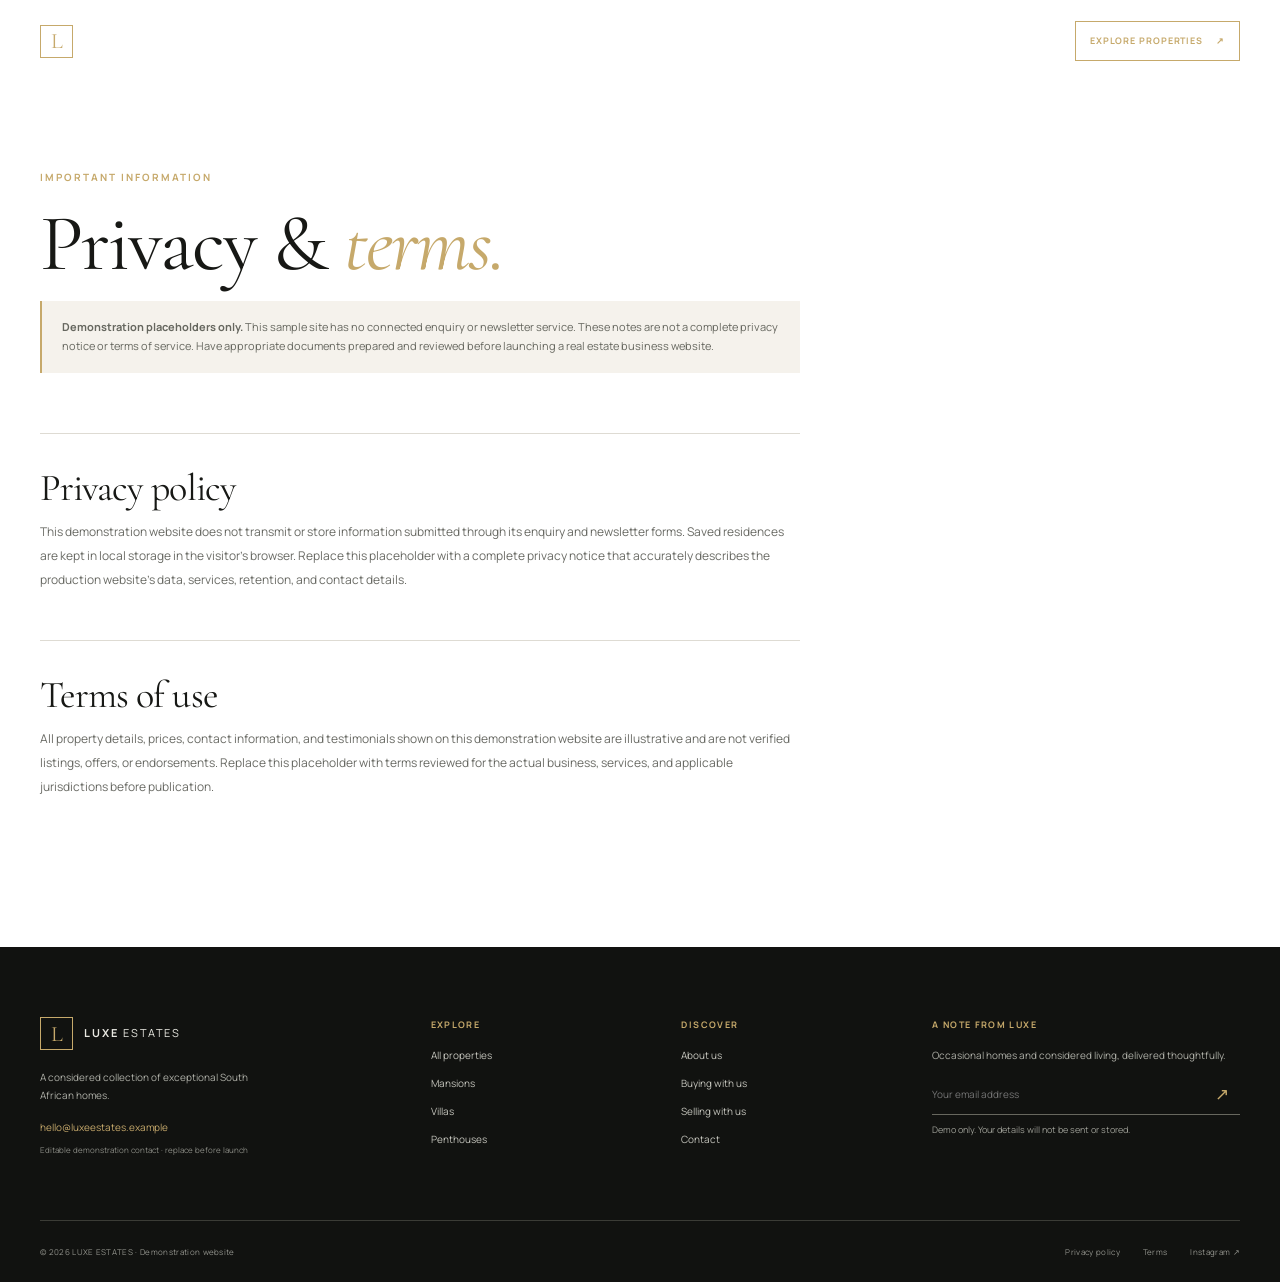
<file: legal.html>
<!doctype html>
<html lang="en">
<head>
  <meta charset="utf-8">
  <meta name="viewport" content="width=device-width, initial-scale=1">
  <meta name="theme-color" content="#111210">
  <meta name="description" content="Demonstration privacy and terms information for the LUXE ESTATES sample website.">
  <meta property="og:title" content="Privacy & Terms | LUXE ESTATES">
  <meta property="og:description" content="Demonstration privacy and terms information for the LUXE ESTATES sample website.">
  <meta property="og:type" content="website">
  <meta property="og:image" content="https://images.unsplash.com/photo-1600607687939-ce8a6c25118c?auto=format&fit=crop&w=1200&q=85">
  <meta name="twitter:card" content="summary_large_image">
  <title>Privacy & Terms | LUXE ESTATES</title>
  <link rel="preconnect" href="https://fonts.googleapis.com">
  <link rel="preconnect" href="https://fonts.gstatic.com" crossorigin>
  <link href="https://fonts.googleapis.com/css2?family=Cormorant+Garamond:wght@400;500;600&family=Manrope:wght@400;500;600;700&display=swap" rel="stylesheet">
  <link rel="stylesheet" href="styles.css">
  <script src="properties.js" defer></script>
  <script src="app.js" defer></script>
</head>
<body data-page="legal">
  <a class="skip-link" href="#main">Skip to content</a>
  <div id="site-header"></div>
  <main class="legal-page wrap" id="main">
    <p class="eyebrow">Important information</p>
    <h1>Privacy &amp; <em>terms.</em></h1>
    <p class="legal-notice"><strong>Demonstration placeholders only.</strong> This sample site has no connected enquiry or newsletter service. These notes are not a complete privacy notice or terms of service. Have appropriate documents prepared and reviewed before launching a real estate business website.</p>
    <section class="legal-document" id="privacy-policy">
      <h2>Privacy policy</h2>
      <p>This demonstration website does not transmit or store information submitted through its enquiry and newsletter forms. Saved residences are kept in local storage in the visitor's browser. Replace this placeholder with a complete privacy notice that accurately describes the production website's data, services, retention, and contact details.</p>
    </section>
    <section class="legal-document" id="terms">
      <h2>Terms of use</h2>
      <p>All property details, prices, contact information, and testimonials shown on this demonstration website are illustrative and are not verified listings, offers, or endorsements. Replace this placeholder with terms reviewed for the actual business, services, and applicable jurisdictions before publication.</p>
    </section>
  </main>
  <div id="site-footer"></div>
</body>
</html>
</file>
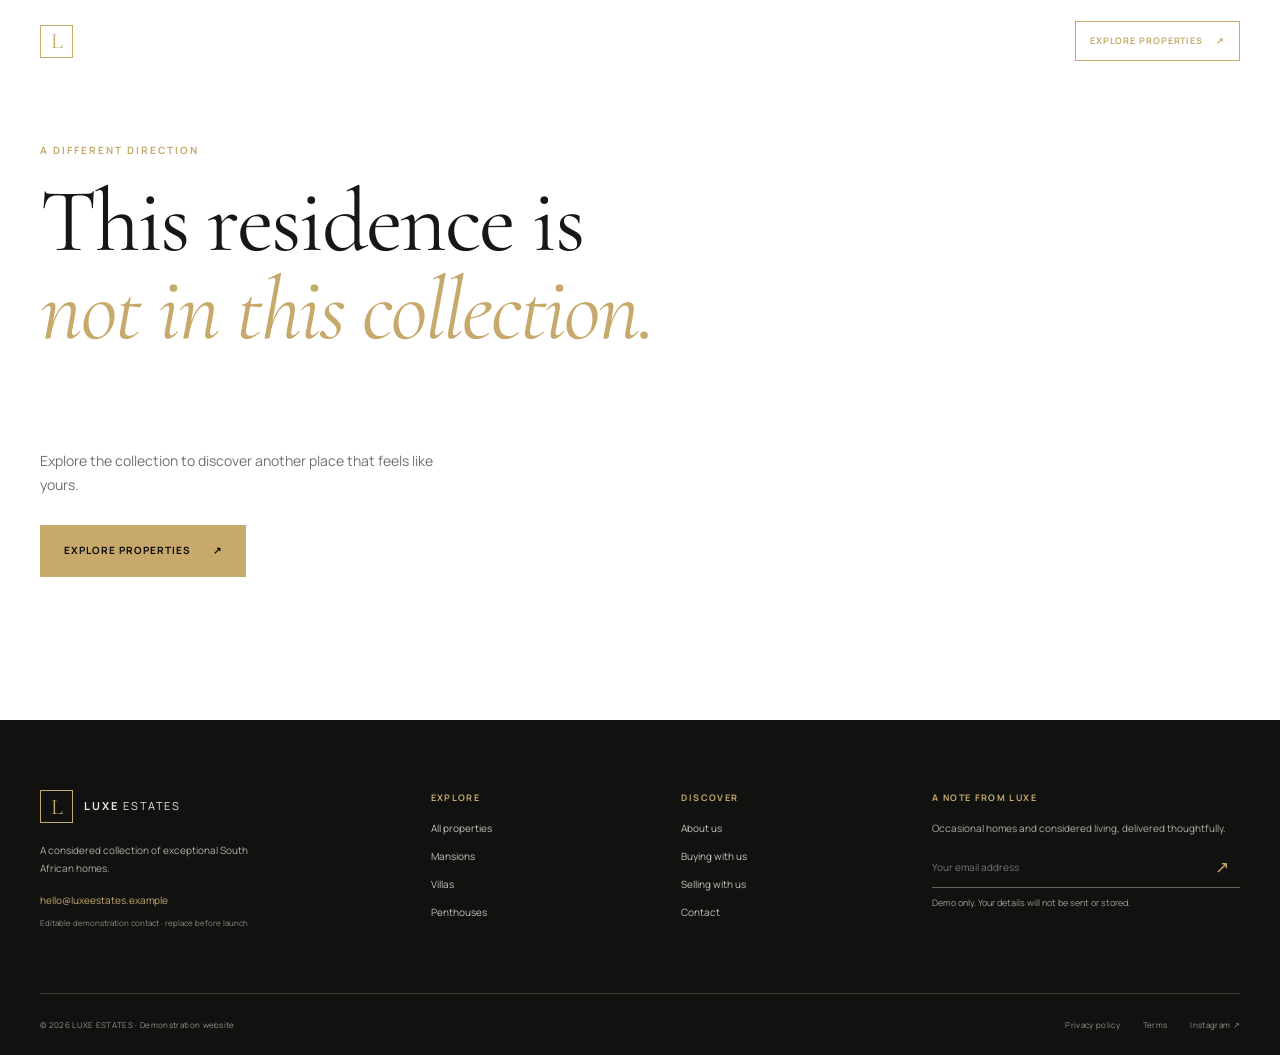
<file: property.html>
<!doctype html>
<html lang="en">
<head>
  <meta charset="utf-8">
  <meta name="viewport" content="width=device-width, initial-scale=1">
  <meta name="theme-color" content="#111210">
  <meta name="description" content="Explore a distinctive home from the LUXE ESTATES collection.">
  <meta property="og:title" content="Residence | LUXE ESTATES">
  <meta property="og:description" content="A distinctive home from the LUXE ESTATES collection.">
  <meta property="og:type" content="website">
  <meta property="og:image" content="https://images.unsplash.com/photo-1600607687939-ce8a6c25118c?auto=format&fit=crop&w=1200&q=85">
  <meta name="twitter:card" content="summary_large_image">
  <title>Residence | LUXE ESTATES</title>
  <link rel="preconnect" href="https://fonts.googleapis.com">
  <link rel="preconnect" href="https://fonts.gstatic.com" crossorigin>
  <link rel="preconnect" href="https://images.unsplash.com">
  <link href="https://fonts.googleapis.com/css2?family=Cormorant+Garamond:wght@400;500;600&family=Manrope:wght@400;500;600;700&display=swap" rel="stylesheet">
  <link rel="stylesheet" href="styles.css">
  <script src="properties.js" defer></script>
  <script src="app.js" defer></script>
</head>
<body data-page="detail">
  <a class="skip-link" href="#main">Skip to content</a>
  <div id="site-header"></div>
  <main id="main"><div id="property-detail"></div></main>
  <div id="site-footer"></div>
</body>
</html>
</file>
<file: styles.css>
:root {
  color-scheme: light;
  --ink: #171815;
  --black: #0a0a0a;
  --charcoal: #1c1c1c;
  --paper: #f5f2ec;
  --white: #fff;
  --gold: #c6a96b;
  --muted: #797a73;
  --line: #dedbd3;
  --serif: "Cormorant Garamond", Georgia, serif;
  --sans: "Manrope", Arial, sans-serif;
}

* { box-sizing: border-box; }
html { scroll-behavior: smooth; scroll-padding-top: 88px; }
body { margin: 0; color: var(--ink); background: var(--white); font-family: var(--sans); font-size: 14px; line-height: 1.7; -webkit-font-smoothing: antialiased; }
img { display: block; width: 100%; }
a { color: inherit; text-decoration: none; }
button, input, select, textarea { font: inherit; }
button, select { cursor: pointer; }
button:focus-visible, a:focus-visible, input:focus-visible, select:focus-visible, textarea:focus-visible { outline: 2px solid var(--gold); outline-offset: 4px; }
.wrap { width: min(1240px, calc(100% - 80px)); margin-inline: auto; }
.visually-hidden { position: absolute; width: 1px; height: 1px; padding: 0; margin: -1px; overflow: hidden; clip: rect(0, 0, 0, 0); white-space: nowrap; border: 0; }
.skip-link { position: fixed; top: 10px; left: 10px; z-index: 100; padding: 10px 14px; color: var(--black); background: var(--white); transform: translateY(-160%); }
.skip-link:focus { transform: translateY(0); }
.eyebrow { margin: 0 0 20px; color: var(--gold); font-size: 10px; font-weight: 700; letter-spacing: .2em; line-height: 1.5; text-transform: uppercase; }
h1, h2, h3, p { margin-top: 0; }
h1, h2 { font-family: var(--serif); font-weight: 400; letter-spacing: -.025em; line-height: .98; }
h1 em, h2 em { color: var(--gold); font-weight: 400; }
.button { min-height: 52px; display: inline-flex; align-items: center; justify-content: center; gap: 22px; padding: 0 23px; border: 1px solid transparent; font-size: 10px; font-weight: 700; letter-spacing: .1em; text-transform: uppercase; transition: background .25s, color .25s, border-color .25s, transform .25s; }
.button:hover { transform: translateY(-2px); }
.button-gold { color: var(--black); background: var(--gold); }
.button-gold:hover { background: #d6bb81; }
.button-dark { color: var(--white); background: var(--ink); }
.button-dark:hover { background: #35362f; }
.button-outline-light { color: var(--white); border-color: rgba(255,255,255,.55); }
.button-outline-light:hover { color: var(--black); background: var(--white); border-color: var(--white); }
.text-link { display: inline-flex; align-items: center; gap: 14px; padding-bottom: 7px; border-bottom: 1px solid var(--gold); font-size: 10px; font-weight: 700; letter-spacing: .11em; text-transform: uppercase; }
.text-link span, .card-link span { color: var(--gold); transition: transform .2s; }
.text-link:hover span, .card-link:hover span { transform: translate(3px, -3px); }

/* Navigation */
.site-header { position: absolute; z-index: 10; top: 0; left: 0; width: 100%; color: var(--white); border-bottom: 1px solid rgba(255,255,255,.16); }
.nav-wrap { min-height: 82px; display: flex; align-items: center; justify-content: space-between; }
.brand { display: inline-flex; align-items: center; gap: 11px; }
.brand-mark { width: 33px; height: 33px; display: grid; place-items: center; border: 1px solid var(--gold); color: var(--gold); font-family: var(--serif); font-size: 22px; line-height: 1; }
.brand-name { font-size: 11px; font-weight: 700; letter-spacing: .19em; }
.brand-name span { font-weight: 400; letter-spacing: .14em; }
.primary-nav { display: flex; align-items: center; gap: clamp(16px, 2.3vw, 34px); }
.primary-nav > a:not(.nav-cta) { font-size: 10px; letter-spacing: .08em; transition: color .2s; }
.primary-nav > a:not(.nav-cta):hover { color: var(--gold); }
.nav-cta { display: inline-flex; align-items: center; gap: 13px; padding: 11px 14px; border: 1px solid var(--gold); color: var(--gold); font-size: 9px; font-weight: 700; letter-spacing: .1em; text-transform: uppercase; transition: background .2s,color .2s; }
.nav-cta:hover { color: var(--black); background: var(--gold); }
.menu-toggle { display: none; }

/* Hero */
.hero { min-height: min(850px, 100svh); position: relative; display: flex; align-items: center; overflow: hidden; color: var(--white); background: var(--charcoal); }
.hero-image, .hero-shade { position: absolute; inset: 0; }
.hero-image { background: url("https://images.unsplash.com/photo-1600607687939-ce8a6c25118c?auto=format&fit=crop&w=2200&q=88") center 54%/cover no-repeat; animation: hero-settle 1.8s ease-out both; }
.hero-shade { background: linear-gradient(90deg, rgba(9,10,9,.76) 0%, rgba(9,10,9,.42) 48%, rgba(9,10,9,.1) 100%), linear-gradient(0deg, rgba(9,10,9,.3), transparent 35%); }
.hero-content { position: relative; z-index: 1; padding-top: 78px; animation: rise-in .8s .15s both; }
.hero-eyebrow { color: #e1c990; }
.hero h1 { max-width: 790px; margin-bottom: 25px; font-size: clamp(57px, 8vw, 108px); }
.hero-copy { max-width: 455px; margin-bottom: 32px; color: rgba(255,255,255,.83); font-size: 14px; line-height: 1.9; }
.hero-actions { display: flex; flex-wrap: wrap; gap: 13px; }
.scroll-note { position: absolute; z-index: 2; bottom: 39px; left: max(40px, calc((100% - 1240px)/2)); display: flex; align-items: center; gap: 12px; color: rgba(255,255,255,.8); font-size: 9px; letter-spacing: .14em; text-transform: uppercase; }
.scroll-line { width: 34px; height: 1px; background: var(--gold); }
.hero-index { position: absolute; right: max(40px, calc((100% - 1240px)/2)); bottom: 39px; display: flex; align-items: center; gap: 10px; color: rgba(255,255,255,.72); font-size: 9px; letter-spacing: .12em; }
.hero-index span:first-child { color: var(--gold); }
.hero-index-rule { width: 34px; height: 1px; background: rgba(255,255,255,.5); }
@keyframes hero-settle { from { transform: scale(1.04); } to { transform: scale(1); } }
@keyframes rise-in { from { opacity: 0; transform: translateY(20px); } to { opacity: 1; transform: translateY(0); } }

/* Search */
.search-section { position: relative; z-index: 2; background: var(--paper); }
.search-panel { min-height: 124px; display: grid; grid-template-columns: 1.1fr 1.1fr 1.05fr .7fr auto; align-items: center; gap: 0; padding: 24px 0; }
.search-field { display: grid; gap: 6px; padding: 0 18px; border-right: 1px solid var(--line); }
.search-field:first-child { padding-left: 0; }
.search-field > span, .listing-filters label > span { color: var(--muted); font-size: 9px; font-weight: 700; letter-spacing: .12em; text-transform: uppercase; }
.search-field select, .listing-filters select { width: 100%; border: 0; color: var(--ink); background: transparent; font-size: 12px; }
.search-submit { margin-left: 20px; white-space: nowrap; }

/* Editorial sections */
.section { padding: 114px 0; }
.section-heading { display: flex; align-items: end; justify-content: space-between; gap: 42px; margin-bottom: 48px; }
.section-heading h2, .categories-layout h2, .approach-copy h2, .contact-copy h2 { margin-bottom: 0; font-size: clamp(48px, 6.4vw, 78px); }
.heading-aside { max-width: 355px; padding-bottom: 5px; }
.heading-aside p, .heading-intro { margin-bottom: 20px; color: #686961; font-size: 12px; line-height: 1.9; }
.property-grid { display: grid; grid-template-columns: repeat(3, minmax(0, 1fr)); gap: 24px; }
.property-card { position: relative; min-width: 0; background: var(--white); }
.property-card-image { position: relative; display: block; aspect-ratio: 1.28 / 1; overflow: hidden; background: #d9d7d1; }
.property-card-image img { height: 100%; object-fit: cover; transition: transform .65s cubic-bezier(.2,.7,.2,1); }
.property-card:hover .property-card-image img { transform: scale(1.045); }
.property-type { position: absolute; bottom: 13px; left: 13px; padding: 7px 10px; color: var(--ink); background: rgba(255,255,255,.92); font-size: 8px; font-weight: 700; letter-spacing: .12em; text-transform: uppercase; }
.favorite-button { position: absolute; top: 13px; right: 13px; z-index: 1; width: 38px; height: 38px; display: grid; place-items: center; border: 0; border-radius: 50%; color: var(--ink); background: rgba(255,255,255,.95); font-family: Arial, sans-serif; font-size: 20px; transition: color .2s, background .2s, transform .2s; }
.favorite-button:hover, .favorite-button.is-saved { color: #9c4d42; }
.favorite-button:hover { transform: scale(1.08); }
.property-card-body { padding: 19px 2px 0; }
.property-location { margin-bottom: 5px; color: var(--muted); font-size: 9px; letter-spacing: .11em; text-transform: uppercase; }
.property-card h3 { margin-bottom: 3px; font-family: var(--serif); font-size: 29px; font-weight: 500; line-height: 1.2; }
.property-card h3 a:hover { color: #8d7442; }
.property-price { margin-bottom: 15px; font-size: 13px; font-weight: 600; }
.property-meta { display: flex; gap: 16px; padding: 12px 0; border-top: 1px solid var(--line); border-bottom: 1px solid var(--line); color: #60615b; font-size: 9px; }
.property-short { min-height: 48px; margin: 12px 0; color: #74756e; font-size: 10px; line-height: 1.7; }
.card-link { display: inline-flex; align-items: center; gap: 12px; font-size: 9px; font-weight: 700; letter-spacing: .12em; text-transform: uppercase; }
.card-link span { font-size: 14px; }

.signature-section { display: grid; grid-template-columns: 1.1fr .9fr; min-height: 620px; background: var(--black); color: var(--white); }
.signature-image { min-height: 560px; background: url("https://images.unsplash.com/photo-1600607687920-4e2a09cf159d?auto=format&fit=crop&w=1400&q=85") center/cover no-repeat; }
.signature-copy { align-self: center; max-width: 550px; padding: 72px clamp(40px, 7vw, 110px); }
.signature-copy h2 { margin-bottom: 25px; font-size: clamp(54px, 6vw, 76px); }
.signature-description { max-width: 440px; margin-bottom: 25px; color: #c5c4be; font-size: 12px; line-height: 2; }
.signature-facts { display: flex; flex-wrap: wrap; gap: 17px; margin-bottom: 29px; color: #e5e1d8; font-size: 9px; letter-spacing: .08em; text-transform: uppercase; }
.signature-facts span + span { padding-left: 17px; border-left: 1px solid #4a4a43; }
.demo-note { margin: 14px 0 0; color: #aaa79f; font-size: 9px; }

.lifestyle-section { background: var(--paper); }
.lifestyle-heading { align-items: end; }
.heading-intro { max-width: 380px; margin: 0 0 5px; }
.lifestyle-grid { display: grid; grid-template-columns: 1.45fr 1fr 1fr; gap: 15px; }
.lifestyle-tile { position: relative; height: 360px; overflow: hidden; background: #d4d0c7; }
.lifestyle-large { height: 430px; }
.lifestyle-tile::after { position: absolute; inset: 35% 0 0; background: linear-gradient(0deg, rgba(0,0,0,.56), transparent); content: ""; }
.lifestyle-tile img { height: 100%; object-fit: cover; transition: transform .7s; }
.lifestyle-tile:hover img { transform: scale(1.04); }
.lifestyle-tile > span { position: absolute; z-index: 1; bottom: 22px; left: 22px; color: var(--white); font-family: var(--serif); font-size: 24px; }

.categories-section { padding: 112px 0; color: var(--white); background: var(--charcoal); }
.categories-layout { display: grid; grid-template-columns: .8fr 1.2fr; gap: 12%; }
.categories-layout h2 { margin-bottom: 20px; }
.categories-intro { max-width: 320px; color: #b8b8b1; font-size: 12px; line-height: 1.9; }
.category-list { border-top: 1px solid #4a4a45; }
.category-list a { min-height: 69px; display: grid; grid-template-columns: 54px 1fr auto; align-items: center; border-bottom: 1px solid #4a4a45; transition: padding .2s, color .2s; }
.category-list a:hover { padding-inline: 9px; color: var(--gold); }
.category-list a > span:first-child { color: var(--gold); font-size: 9px; }
.category-list strong { font-family: var(--serif); font-size: 25px; font-weight: 400; }
.category-arrow { color: var(--gold); }

.approach-section { padding: 110px 0; }
.approach-layout { display: grid; grid-template-columns: 1fr 1fr; align-items: center; gap: 11%; }
.approach-image { min-height: 540px; background: url("https://images.unsplash.com/photo-1600566753086-00f18fb6b3ea?auto=format&fit=crop&w=1100&q=85") center/cover no-repeat; }
.approach-copy { max-width: 480px; }
.approach-copy h2 { margin-bottom: 26px; font-size: clamp(48px, 5.4vw, 70px); }
.approach-copy > p:not(.eyebrow) { color: #686961; font-size: 12px; line-height: 2; }
.approach-copy .text-link { margin-top: 13px; }

.values-section { padding: 85px 0 105px; background: var(--paper); }
.values-heading { margin-bottom: 46px; }
.values-heading h2 { font-size: clamp(40px, 5vw, 65px); }
.values-grid { display: grid; grid-template-columns: repeat(4, 1fr); gap: 28px; }
.values-grid article { padding-top: 17px; border-top: 1px solid #cfcac0; }
.value-number { color: var(--gold); font-size: 9px; letter-spacing: .14em; }
.values-grid h3 { margin: 19px 0 9px; font-family: var(--serif); font-size: 26px; font-weight: 500; }
.values-grid p { margin: 0; color: #70716a; font-size: 10px; line-height: 1.9; }

.testimonial-section { padding: 105px 0; color: var(--white); background: #20211e; text-align: center; }
.testimonial-inner { max-width: 840px; }
.testimonial-inner h2 { margin: 0 auto 22px; font-size: clamp(36px, 5vw, 61px); line-height: 1.1; }
.testimonial-byline { color: #b7b5ad; font-size: 9px; letter-spacing: .04em; }
.testimonial-controls { display: flex; justify-content: center; align-items: center; gap: 24px; margin-top: 32px; color: #c8c5bb; font-size: 9px; }
.testimonial-rule { display: inline-block; width: 42px; height: 1px; margin: 0 10px 3px; background: var(--gold); }

.contact-section { padding: 110px 0; background: #f8f7f4; }
.contact-layout { display: grid; grid-template-columns: .82fr 1.18fr; gap: 11%; }
.contact-copy { max-width: 420px; }
.contact-copy h2 { margin-bottom: 20px; }
.contact-copy > p:not(.eyebrow) { max-width: 360px; color: #696a64; font-size: 12px; line-height: 1.9; }
.contact-detail { display: grid; gap: 5px; margin-top: 37px; }
.contact-detail span { color: var(--muted); font-size: 9px; letter-spacing: .1em; text-transform: uppercase; }
.contact-detail a { font-family: var(--serif); font-size: 24px; }
.contact-detail small { color: var(--muted); font-size: 9px; }
.contact-form, .agent-card form { display: grid; gap: 20px; }
.form-row { display: grid; grid-template-columns: 1fr 1fr; gap: 17px; }
.contact-form label, .agent-card label { display: grid; gap: 7px; color: #696a64; font-size: 9px; font-weight: 700; letter-spacing: .1em; text-transform: uppercase; }
.contact-form input, .contact-form select, .contact-form textarea, .agent-card input, .agent-card textarea { width: 100%; padding: 9px 0; border: 0; border-bottom: 1px solid #c9c7c0; border-radius: 0; color: var(--ink); background: transparent; outline-offset: 2px; resize: vertical; }
.contact-form .button, .agent-card .button { justify-self: start; }
.form-feedback { margin: -8px 0 0; color: #77776f; font-size: 9px; line-height: 1.6; }

/* Listing and detail pages */
.page-intro { padding: 175px 0 74px; color: var(--white); background: var(--charcoal); }
.page-intro h1 { margin-bottom: 18px; font-size: clamp(60px, 8vw, 95px); }
.page-intro .wrap > p:last-child { max-width: 420px; margin: 0; color: #c2c1ba; font-size: 12px; }
.listing-section { min-height: 500px; padding: 50px 0 100px; background: #fbfaf8; }
.listing-filters { display: grid; grid-template-columns: 1fr 1fr 1.1fr .7fr 1fr auto; align-items: end; gap: 18px; padding-bottom: 23px; border-bottom: 1px solid var(--line); }
.listing-filters label { display: grid; gap: 7px; }
.listing-filters select { min-height: 30px; padding-right: 5px; border-bottom: 1px solid #c9c7c0; }
.listing-filters .button { min-height: 44px; padding-inline: 15px; font-size: 9px; }
.clear-filters { grid-column: 1 / -1; justify-self: start; padding: 0; border: 0; color: #686961; background: transparent; font-size: 10px; text-decoration: underline; text-underline-offset: 3px; }
.listing-toolbar { display: flex; align-items: center; justify-content: space-between; padding: 24px 0; }
.listing-toolbar p { margin: 0; color: #71726c; font-size: 10px; letter-spacing: .08em; text-transform: uppercase; }
.view-switch { display: flex; gap: 4px; }
.view-switch button { width: 34px; height: 34px; border: 1px solid transparent; color: #66675f; background: transparent; }
.view-switch button[aria-pressed="true"] { border-color: var(--gold); color: var(--ink); }
.listing-grid { row-gap: 45px; }
.listing-grid.is-list-view { grid-template-columns: 1fr; gap: 18px; }
.is-list-view .property-card { display: grid; grid-template-columns: minmax(260px, .9fr) 1.1fr; gap: 28px; }
.is-list-view .property-card-image { height: 100%; min-height: 260px; aspect-ratio: auto; }
.is-list-view .property-card-body { align-self: center; padding: 20px 25px 20px 0; }
.is-list-view .property-short { min-height: 0; max-width: 480px; }
.is-list-view .favorite-button { right: calc(50% + 41px); }
.empty-state { padding: 90px 20px; text-align: center; }
.empty-state[hidden] { display: none; }
.empty-state h2 { margin-bottom: 12px; font-size: 50px; }
.empty-state > p:not(.eyebrow) { margin-bottom: 25px; color: #73746d; }

.detail-hero { padding-top: 105px; }
.detail-hero-image { height: min(60vw, 620px); min-height: 330px; overflow: hidden; background: #ddd; }
.detail-hero-image img { height: 100%; object-fit: cover; }
.detail-hero-caption { display: flex; align-items: center; justify-content: space-between; padding: 13px 0; color: #75766f; font-size: 9px; letter-spacing: .12em; text-transform: uppercase; }
.detail-favorite { position: static; width: auto; height: auto; display: inline-flex; align-items: center; gap: 8px; padding: 8px 0 8px 12px; border-radius: 0; background: transparent; font-family: var(--sans); font-size: 9px; letter-spacing: .1em; text-transform: uppercase; }
.detail-main { padding-top: 30px; }
.detail-heading { display: flex; align-items: end; justify-content: space-between; gap: 30px; }
.detail-heading .eyebrow { margin-bottom: 11px; }
.detail-heading h1 { margin: 0; font-size: clamp(50px, 7vw, 82px); }
.detail-price { margin: 0 0 9px; font-size: 18px; font-weight: 600; }
.detail-stats { display: grid; grid-template-columns: repeat(4, 1fr); gap: 20px; margin-top: 34px; padding: 22px 0; border-top: 1px solid var(--line); border-bottom: 1px solid var(--line); font-size: 16px; }
.detail-stats small { display: block; color: #72736c; font-size: 9px; letter-spacing: .1em; text-transform: uppercase; }
.detail-columns { display: grid; grid-template-columns: 1.25fr .65fr; gap: 12%; padding: 70px 0 90px; }
.detail-description h2 { margin-bottom: 20px; font-size: 52px; }
.detail-description > p:not(.eyebrow) { max-width: 680px; color: #696a64; font-size: 12px; line-height: 2; }
.gallery-grid { display: grid; grid-template-columns: repeat(3, 1fr); gap: 10px; margin: 33px 0 45px; }
.gallery-image { padding: 0; border: 0; aspect-ratio: 1.2; overflow: hidden; background: #ddd; }
.gallery-image img { height: 100%; object-fit: cover; transition: transform .4s; }
.gallery-image:hover img { transform: scale(1.05); }
.feature-eyebrow { margin-bottom: 15px; }
.feature-list { display: grid; grid-template-columns: 1fr 1fr; gap: 0 20px; margin: 0; padding: 0; list-style: none; }
.feature-list li { padding: 11px 0; border-bottom: 1px solid var(--line); color: #585951; font-size: 10px; }
.feature-list li::before { margin-right: 9px; color: var(--gold); content: "—"; }
.agent-card { align-self: start; padding: 28px; background: var(--paper); }
.agent-card h2 { margin-bottom: 17px; font-size: 43px; }
.agent-card > p:not(.eyebrow) { color: #70716a; font-size: 10px; line-height: 1.8; }
.agent-card form { gap: 13px; }
.agent-card .button { width: 100%; margin-top: 5px; }
.similar-section { background: var(--paper); }
.not-found { min-height: 80vh; display: flex; flex-direction: column; align-items: flex-start; justify-content: center; }
.not-found h1 { font-size: clamp(55px, 8vw, 90px); }
.not-found > p:not(.eyebrow) { max-width: 420px; margin: 20px 0 28px; color: #70716a; }
.legal-page { padding: 170px 0 100px; }
.legal-page h1 { margin-bottom: 18px; font-size: clamp(55px, 7vw, 80px); }
.legal-page .legal-notice { max-width: 760px; margin-bottom: 60px; padding: 17px 20px; border-left: 2px solid var(--gold); color: #66675f; background: var(--paper); font-size: 11px; }
.legal-document { max-width: 760px; padding: 36px 0; border-top: 1px solid var(--line); scroll-margin-top: 40px; }
.legal-document h2 { margin-bottom: 13px; font-size: 38px; }
.legal-document p { color: #696a64; font-size: 12px; line-height: 2; }
.gallery-dialog { position: fixed; max-width: min(90vw, 1100px); max-height: 90vh; padding: 0; border: 0; background: #111; }
.gallery-dialog::backdrop { background: rgba(0,0,0,.88); }
.gallery-dialog img { max-width: 88vw; max-height: 85vh; object-fit: contain; }
.gallery-close { position: absolute; z-index: 1; top: 8px; right: 8px; width: 38px; height: 38px; border: 0; border-radius: 50%; color: #111; background: #fff; font-size: 22px; }

/* Footer */
.site-footer { color: #e9e8e1; background: #111210; }
.footer-main { display: grid; grid-template-columns: 1.2fr .7fr .7fr 1.1fr; gap: 55px; padding: 70px 0 60px; }
.footer-brand > p { max-width: 240px; margin: 18px 0 15px; color: #adaea6; font-size: 10px; line-height: 1.8; }
.footer-brand > a:not(.brand) { display: block; color: var(--gold); font-size: 10px; }
.footer-brand small { color: #8a8b84; font-size: 8px; }
.footer-links, .footer-newsletter { display: flex; flex-direction: column; align-items: flex-start; gap: 11px; }
.footer-links h2, .footer-newsletter h2 { margin: 4px 0 6px; color: var(--gold); font-family: var(--sans); font-size: 9px; font-weight: 700; letter-spacing: .15em; text-transform: uppercase; }
.footer-links a { color: #c4c4bc; font-size: 10px; transition: color .2s; }
.footer-links a:hover, .footer-bottom a:hover { color: var(--gold); }
.footer-newsletter > p { margin: 0; color: #adaea6; font-size: 10px; }
.footer-newsletter form { width: 100%; }
.newsletter-field { display: flex; border-bottom: 1px solid #67675e; }
.newsletter-field input { min-width: 0; flex: 1; padding: 11px 0; border: 0; color: var(--white); background: transparent; font-size: 10px; }
.newsletter-field button { width: 36px; border: 0; color: var(--gold); background: transparent; font-size: 17px; }
.footer-newsletter .form-feedback { margin-top: 8px; color: #9c9d95; }
.footer-bottom { min-height: 62px; display: flex; align-items: center; justify-content: space-between; gap: 20px; border-top: 1px solid #3b3c36; color: #92938c; font-size: 8px; letter-spacing: .04em; }
.footer-bottom > div { display: flex; gap: 23px; }
.footer-bottom a { transition: color .2s; }

.reveal { opacity: 0; transform: translateY(18px); transition: opacity .65s ease, transform .65s ease; }
.reveal.is-visible { opacity: 1; transform: translateY(0); }

@media (max-width: 1000px) {
  .wrap { width: min(100% - 52px, 1240px); }
  .primary-nav { gap: 15px; }
  .primary-nav > a:not(.nav-cta) { font-size: 9px; }
  .search-panel { grid-template-columns: repeat(4, 1fr); gap: 15px 0; }
  .search-submit { grid-column: 1 / -1; justify-self: end; }
  .property-grid { gap: 17px; }
  .property-meta { gap: 9px; }
  .signature-copy { padding-inline: 48px; }
  .lifestyle-tile { height: 310px; }
  .lifestyle-large { height: 370px; }
  .footer-main { gap: 30px; }
  .listing-filters { grid-template-columns: repeat(3, 1fr); }
  .listing-filters .button { justify-self: start; }
}
@media (max-width: 720px) {
  html { scroll-padding-top: 68px; }
  .wrap { width: calc(100% - 40px); }
  .nav-wrap { min-height: 68px; }
  .brand-mark { width: 29px; height: 29px; }
  .brand-name { font-size: 10px; }
  .menu-toggle { width: 42px; height: 42px; display: grid; align-content: center; gap: 6px; padding: 9px; border: 1px solid rgba(255,255,255,.32); color: var(--white); background: transparent; }
  .menu-toggle > span:not(.visually-hidden) { width: 100%; height: 1px; background: currentColor; transition: transform .2s; }
  .menu-toggle[aria-expanded="true"] > span:first-child { transform: translateY(3.5px) rotate(45deg); }
  .menu-toggle[aria-expanded="true"] > span:nth-child(2) { transform: translateY(-3.5px) rotate(-45deg); }
  .primary-nav { position: absolute; top: 68px; right: 0; left: 0; display: none; align-items: stretch; gap: 0; padding: 8px 20px 20px; background: #111210; }
  .primary-nav.is-open { display: flex; flex-direction: column; animation: rise-in .2s ease both; }
  .primary-nav > a:not(.nav-cta) { padding: 12px 2px; border-bottom: 1px solid rgba(255,255,255,.12); font-size: 10px; }
  .nav-cta { justify-content: center; margin-top: 15px; }
  .hero { min-height: 740px; min-height: 90svh; }
  .hero-image { background-position: 60% center; }
  .hero-shade { background: linear-gradient(90deg, rgba(9,10,9,.73), rgba(9,10,9,.26)), linear-gradient(0deg, rgba(9,10,9,.3), transparent 40%); }
  .hero-content { padding-top: 40px; }
  .hero h1 { font-size: clamp(54px, 15vw, 83px); }
  .hero-copy { max-width: 370px; font-size: 12px; }
  .hero-actions { align-items: flex-start; flex-direction: column; }
  .scroll-note { left: 20px; bottom: 25px; font-size: 8px; }
  .hero-index { right: 20px; bottom: 25px; }
  .search-panel { grid-template-columns: 1fr 1fr; gap: 17px 0; padding: 23px 0; }
  .search-field { min-height: 44px; padding-inline: 12px; }
  .search-field:nth-child(odd) { padding-left: 0; }
  .search-field:nth-child(even) { border-right: 0; }
  .search-field select { font-size: 10px; }
  .search-submit { grid-column: 1 / -1; justify-self: stretch; margin: 3px 0 0; }
  .section { padding: 75px 0; }
  .section-heading { align-items: flex-start; flex-direction: column; gap: 22px; margin-bottom: 30px; }
  .section-heading h2, .categories-layout h2, .approach-copy h2, .contact-copy h2 { font-size: clamp(48px, 12vw, 69px); }
  .heading-aside { max-width: 440px; }
  .property-grid { grid-template-columns: 1fr; gap: 33px; }
  .property-card-image { aspect-ratio: 1.4 / 1; }
  .property-short { min-height: 0; }
  .signature-section { grid-template-columns: 1fr; }
  .signature-image { min-height: 360px; }
  .signature-copy { padding: 55px 20px 62px; }
  .signature-copy h2 { font-size: 64px; }
  .lifestyle-heading { gap: 20px; }
  .lifestyle-grid { grid-template-columns: 1fr 1fr; gap: 10px; }
  .lifestyle-tile { height: 235px; }
  .lifestyle-large { grid-column: 1 / -1; height: 330px; }
  .lifestyle-tile > span { bottom: 14px; left: 14px; font-size: 20px; }
  .categories-section { padding: 75px 0; }
  .categories-layout { grid-template-columns: 1fr; gap: 35px; }
  .category-list a { min-height: 61px; grid-template-columns: 38px 1fr auto; }
  .category-list strong { font-size: 23px; }
  .approach-section { padding: 70px 0; }
  .approach-layout { grid-template-columns: 1fr; gap: 35px; }
  .approach-image { min-height: 360px; }
  .values-section { padding: 68px 0 75px; }
  .values-grid { grid-template-columns: 1fr 1fr; gap: 28px 19px; }
  .values-grid h3 { font-size: 23px; }
  .testimonial-section { padding: 75px 0; }
  .testimonial-inner h2 { font-size: 42px; }
  .contact-section { padding: 75px 0; }
  .contact-layout { grid-template-columns: 1fr; gap: 39px; }
  .form-row { gap: 12px; }
  .page-intro { padding: 140px 0 55px; }
  .page-intro h1 { font-size: 69px; }
  .listing-section { padding: 28px 0 70px; }
  .listing-filters { grid-template-columns: 1fr 1fr; gap: 17px 12px; }
  .listing-filters .button { grid-column: 1 / -1; justify-self: stretch; }
  .listing-grid { gap: 34px; }
  .is-list-view .property-card { grid-template-columns: 1fr; gap: 0; }
  .is-list-view .property-card-image { min-height: 0; aspect-ratio: 1.4; }
  .is-list-view .property-card-body { padding: 18px 2px 0; }
  .is-list-view .favorite-button { right: 13px; }
  .detail-hero { padding-top: 82px; }
  .detail-hero-image { height: 66vw; min-height: 270px; }
  .detail-heading { align-items: flex-start; flex-direction: column; gap: 10px; }
  .detail-heading h1 { font-size: 58px; }
  .detail-price { margin: 0; font-size: 16px; }
  .detail-stats { grid-template-columns: 1fr 1fr; gap: 17px; }
  .detail-columns { grid-template-columns: 1fr; gap: 45px; padding: 50px 0 65px; }
  .detail-description h2 { font-size: 46px; }
  .agent-card { padding: 24px; }
  .similar-section .section-heading { align-items: flex-start; }
  .footer-main { grid-template-columns: 1fr 1fr; gap: 35px 22px; padding: 54px 0 40px; }
  .footer-brand, .footer-newsletter { grid-column: 1 / -1; }
  .footer-bottom { align-items: flex-start; flex-direction: column; justify-content: center; padding: 18px 0; }
  .footer-bottom > div { flex-wrap: wrap; gap: 15px; }
}
@media (max-width: 400px) {
  .form-row { grid-template-columns: 1fr; }
  .values-grid { grid-template-columns: 1fr; }
  .lifestyle-grid { grid-template-columns: 1fr; }
  .lifestyle-large { grid-column: auto; }
  .lifestyle-tile { height: 260px; }
  .lifestyle-large { height: 310px; }
}
@media (prefers-reduced-motion: reduce) {
  *, *::before, *::after { scroll-behavior: auto !important; animation-duration: .01ms !important; animation-iteration-count: 1 !important; transition-duration: .01ms !important; }
  .reveal { opacity: 1; transform: none; }
}
</file>
